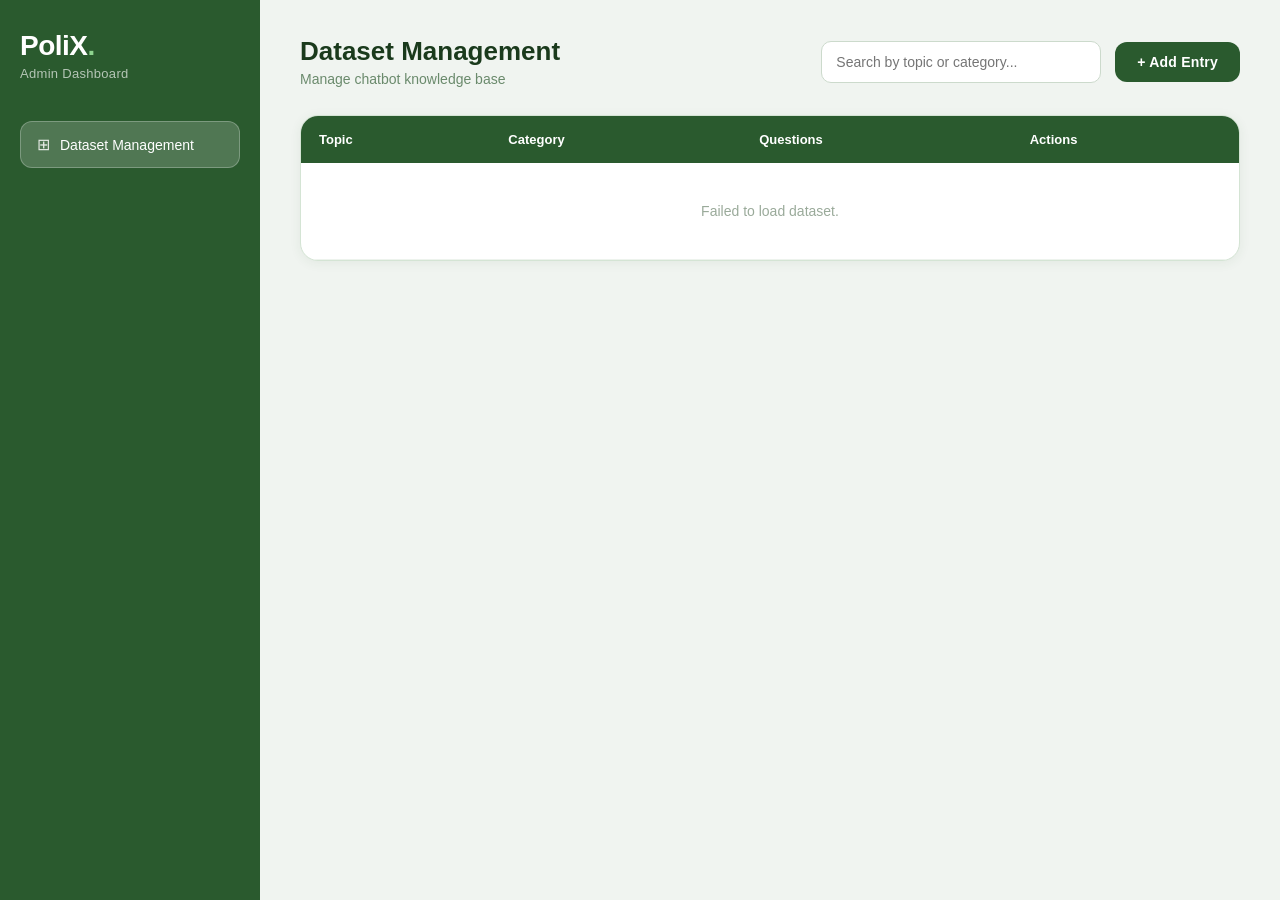
<file: PoliX/frontend/admin.html>
<!DOCTYPE html>
<html lang="en">
<head>
    <meta charset="UTF-8" />
    <link rel="icon" type="image/svg+xml" href="logo_admin.svg">
    <meta name="viewport" content="width=device-width, initial-scale=1.0" />

    <title>PoliX Admin Dashboard</title>

    <link rel="stylesheet" href="admin.css" />
</head>

<body>

    <div class="dashboard">

        <!-- SIDEBAR -->

        <aside class="sidebar">

            <div class="logo">
                <h2>PoliX<span class="logo-dot">.</span></h2>
                <p>Admin Dashboard</p>
            </div>

            <div class="sidebar-menu">

                <button class="menu-item active">
                    <span class="menu-icon">⊞</span>
                    Dataset Management
                </button>

            </div>

        </aside>

        <!-- MAIN CONTENT -->

        <main class="main-content">

            <!-- TOPBAR -->

            <div class="topbar">

                <div>
                    <h1>Dataset Management</h1>
                    <p>Manage chatbot knowledge base</p>
                </div>

                <div class="topbar-actions">

                    <div class="search-box">

                        <input
                            type="text"
                            id="searchInput"
                            placeholder="Search by topic or category..."
                        />
                    </div>

                    <button id="addBtn">
                        + Add Entry
                    </button>

                </div>

            </div>

            <!-- FORM -->

            <div id="formContainer"
                 class="form-container hidden">

                <h2 id="formTitle">
                    Add Dataset Entry
                </h2>

                <div class="form-grid">

                    <input
                        type="text"
                        id="topic"
                        placeholder="Topic"
                    />

                    <input
                        type="text"
                        id="category"
                        placeholder="Category"
                    />

                </div>

                <textarea
                    id="questions"
                    placeholder="Questions (one per line)"
                ></textarea>

                <textarea
                    id="keywords"
                    placeholder="Keywords (comma separated)"
                ></textarea>

                <textarea
                    id="answer"
                    placeholder="Answer (Albanian)"
                ></textarea>

                <textarea
                    id="answer_en"
                    placeholder="Answer (English)"
                ></textarea>

                <div class="form-buttons">

                    <button id="saveBtn">
                        Save
                    </button>

                    <button id="cancelBtn">
                        Cancel
                    </button>

                </div>

            </div>

            <!-- TABLE -->

            <div class="table-container">

                <table>

                    <thead>

                        <tr>
                            <th>Topic</th>
                            <th>Category</th>
                            <th>Questions</th>
                            <th>Actions</th>
                        </tr>

                    </thead>

                    <tbody id="datasetContainer">

                    </tbody>

                </table>

            </div>





        </main>

    </div>

    <script src="admin.js"></script>

</body>
</html>
</file>
<file: PoliX/frontend/admin.css>
* {
    margin: 0;
    padding: 0;
    box-sizing: border-box;
}

body {
    font-family: Arial, Helvetica, sans-serif;
    background: #f0f4f0;
    color: #2c2c2c;
}

/* =========================
   DASHBOARD
========================= */

.dashboard {
    display: flex;
    min-height: 100vh;
}

/* =========================
   SIDEBAR
========================= */

.sidebar {
    width: 260px;
    background: #2a5a2e;
    color: white;
    padding: 30px 20px;
    display: flex;
    flex-direction: column;
    gap: 40px;
}

.logo h2 {
    font-size: 28px;
    font-weight: 700;
    letter-spacing: -0.5px;
    color: white;
}

.logo-dot {
    color: #8ed48f;
}

.logo p {
    font-size: 13px;
    opacity: 0.65;
    margin-top: 4px;
    letter-spacing: 0.3px;
}

.sidebar-menu {
    display: flex;
    flex-direction: column;
    gap: 8px;
}

.menu-item {
    background: rgba(255, 255, 255, 0.08);
    border: 1px solid rgba(255, 255, 255, 0.12);
    color: white;
    padding: 13px 16px;
    border-radius: 12px;
    text-align: left;
    font-size: 14px;
    cursor: pointer;
    transition: background 0.2s;
    display: flex;
    align-items: center;
    gap: 10px;
}

.menu-item:hover,
.menu-item.active {
    background: rgba(255, 255, 255, 0.18);
    border-color: rgba(255, 255, 255, 0.25);
}

.menu-icon {
    font-size: 16px;
    opacity: 0.85;
}

/* =========================
   MAIN CONTENT
========================= */

.main-content {
    flex: 1;
    padding: 36px 40px;
    background: #f0f4f0;
}

/* =========================
   TOPBAR
========================= */

.topbar {
    display: flex;
    justify-content: space-between;
    align-items: center;
    margin-bottom: 28px;
}

.topbar h1 {
    font-size: 26px;
    font-weight: 700;
    color: #1a3a1c;
    margin-bottom: 4px;
}

.topbar p {
    font-size: 14px;
    color: #6a8a6c;
}

/* =========================
   TOPBAR ACTIONS
========================= */

.topbar-actions {
    display: flex;
    align-items: center;
    gap: 14px;
}

.search-box input {
    width: 280px;
    padding: 12px 14px;
    border: 1px solid #ccdacc;
    border-radius: 10px;
    background: white;
    font-size: 14px;
    outline: none;
    transition: 0.2s;
}

.search-box input:focus {
    border-color: #3a7d3e;
    box-shadow: 0 0 0 3px rgba(58, 125, 62, 0.12);
}

#addBtn {
    background: #2a5a2e;
    color: white;
    border: none;
    padding: 12px 22px;
    border-radius: 12px;
    font-size: 14px;
    font-weight: 600;
    cursor: pointer;
    transition: background 0.2s, transform 0.15s;
    letter-spacing: 0.2px;
}

#addBtn:hover {
    background: #1d3f20;
    transform: translateY(-1px);
}

/* =========================
   FORM
========================= */

.form-container {
    background: white;
    padding: 28px;
    border-radius: 18px;
    margin-bottom: 24px;
    border: 1px solid #d4e4d4;
    box-shadow: 0 2px 12px rgba(42, 90, 46, 0.07);
}

.form-container h2 {
    margin-bottom: 22px;
    color: #1a3a1c;
    font-size: 17px;
    font-weight: 700;
}

.form-grid {
    display: grid;
    grid-template-columns: 1fr 1fr;
    gap: 14px;
}

.form-container input,
.form-container textarea {
    width: 100%;
    padding: 12px 14px;
    margin-bottom: 14px;
    border: 1px solid #ccdacc;
    border-radius: 10px;
    font-size: 14px;
    outline: none;
    color: #2c2c2c;
    background: #f7faf7;
}

.form-container input:focus,
.form-container textarea:focus {
    border-color: #3a7d3e;
    box-shadow: 0 0 0 3px rgba(58, 125, 62, 0.12);
    background: white;
}

.form-container textarea {
    min-height: 90px;
    resize: vertical;
}

.form-buttons {
    display: flex;
    gap: 12px;
    margin-top: 4px;
}

#saveBtn {
    background: #2a5a2e;
    color: white;
    border: none;
    padding: 11px 22px;
    border-radius: 10px;
    font-weight: 600;
    font-size: 14px;
    cursor: pointer;
}

#cancelBtn {
    background: white;
    color: #c0392b;
    border: 1px solid #e8b4b0;
    padding: 11px 22px;
    border-radius: 10px;
    font-weight: 600;
    font-size: 14px;
    cursor: pointer;
}

.hidden {
    display: none;
}

/* =========================
   TABLE
========================= */

.table-container {
    background: white;
    border-radius: 18px;
    overflow: hidden;
    border: 1px solid #d4e4d4;
    box-shadow: 0 2px 12px rgba(42, 90, 46, 0.07);
}

table {
    width: 100%;
    border-collapse: collapse;
}

thead {
    background: #2a5a2e;
    color: white;
}

thead th {
    padding: 16px 18px;
    text-align: left;
    font-size: 13px;
    font-weight: 600;
}

tbody tr {
    border-bottom: 1px solid #edf3ed;
}

tbody tr:hover {
    background: #f5faf5;
}

tbody td {
    padding: 16px 18px;
    font-size: 14px;
    vertical-align: top;
}

.category-badge {
    display: inline-block;
    background: #e8f3e8;
    color: #2a5a2e;
    font-size: 12px;
    font-weight: 600;
    padding: 4px 10px;
    border-radius: 20px;
}

.questions-cell {
    max-width: 360px;
    max-height: 110px;
    overflow-y: auto;
    line-height: 1.7;
    font-size: 13.5px;
}

.action-buttons {
    display: flex;
    gap: 8px;
}

.edit-btn {
    background: #e8f3e8;
    color: #1d3f20;
    border: 1px solid #b8d8b8;
    padding: 7px 14px;
    border-radius: 8px;
    cursor: pointer;
    font-size: 13px;
    font-weight: 600;
}

.delete-btn {
    background: #fdf0ee;
    color: #c0392b;
    border: 1px solid #e8b4b0;
    padding: 7px 14px;
    border-radius: 8px;
    cursor: pointer;
    font-size: 13px;
    font-weight: 600;
}

.state-row td {
    padding: 40px;
    text-align: center;
    color: #9aaa9a;
    font-size: 14px;
}

/* =========================
   RESPONSIVE
========================= */

@media (max-width: 1000px) {

    .dashboard {
        flex-direction: column;
    }

    .sidebar {
        width: 100%;
    }

    .topbar {
        flex-direction: column;
        align-items: flex-start;
        gap: 14px;
    }

    .topbar-actions {
        width: 100%;
        flex-direction: column;
        align-items: stretch;
    }

    .search-box input {
        width: 100%;
    }

    .form-grid {
        grid-template-columns: 1fr;
    }
}

/* =========================
   USERS SECTION
========================= */

.users-section {
    margin-top: 40px;
}

.users-header {
    margin-bottom: 16px;
}

.users-header h2 {
    font-size: 22px;
    color: #1a3a1c;
    margin-bottom: 4px;
}

.users-header p {
    color: #6a8a6c;
    font-size: 14px;
}
</file>
